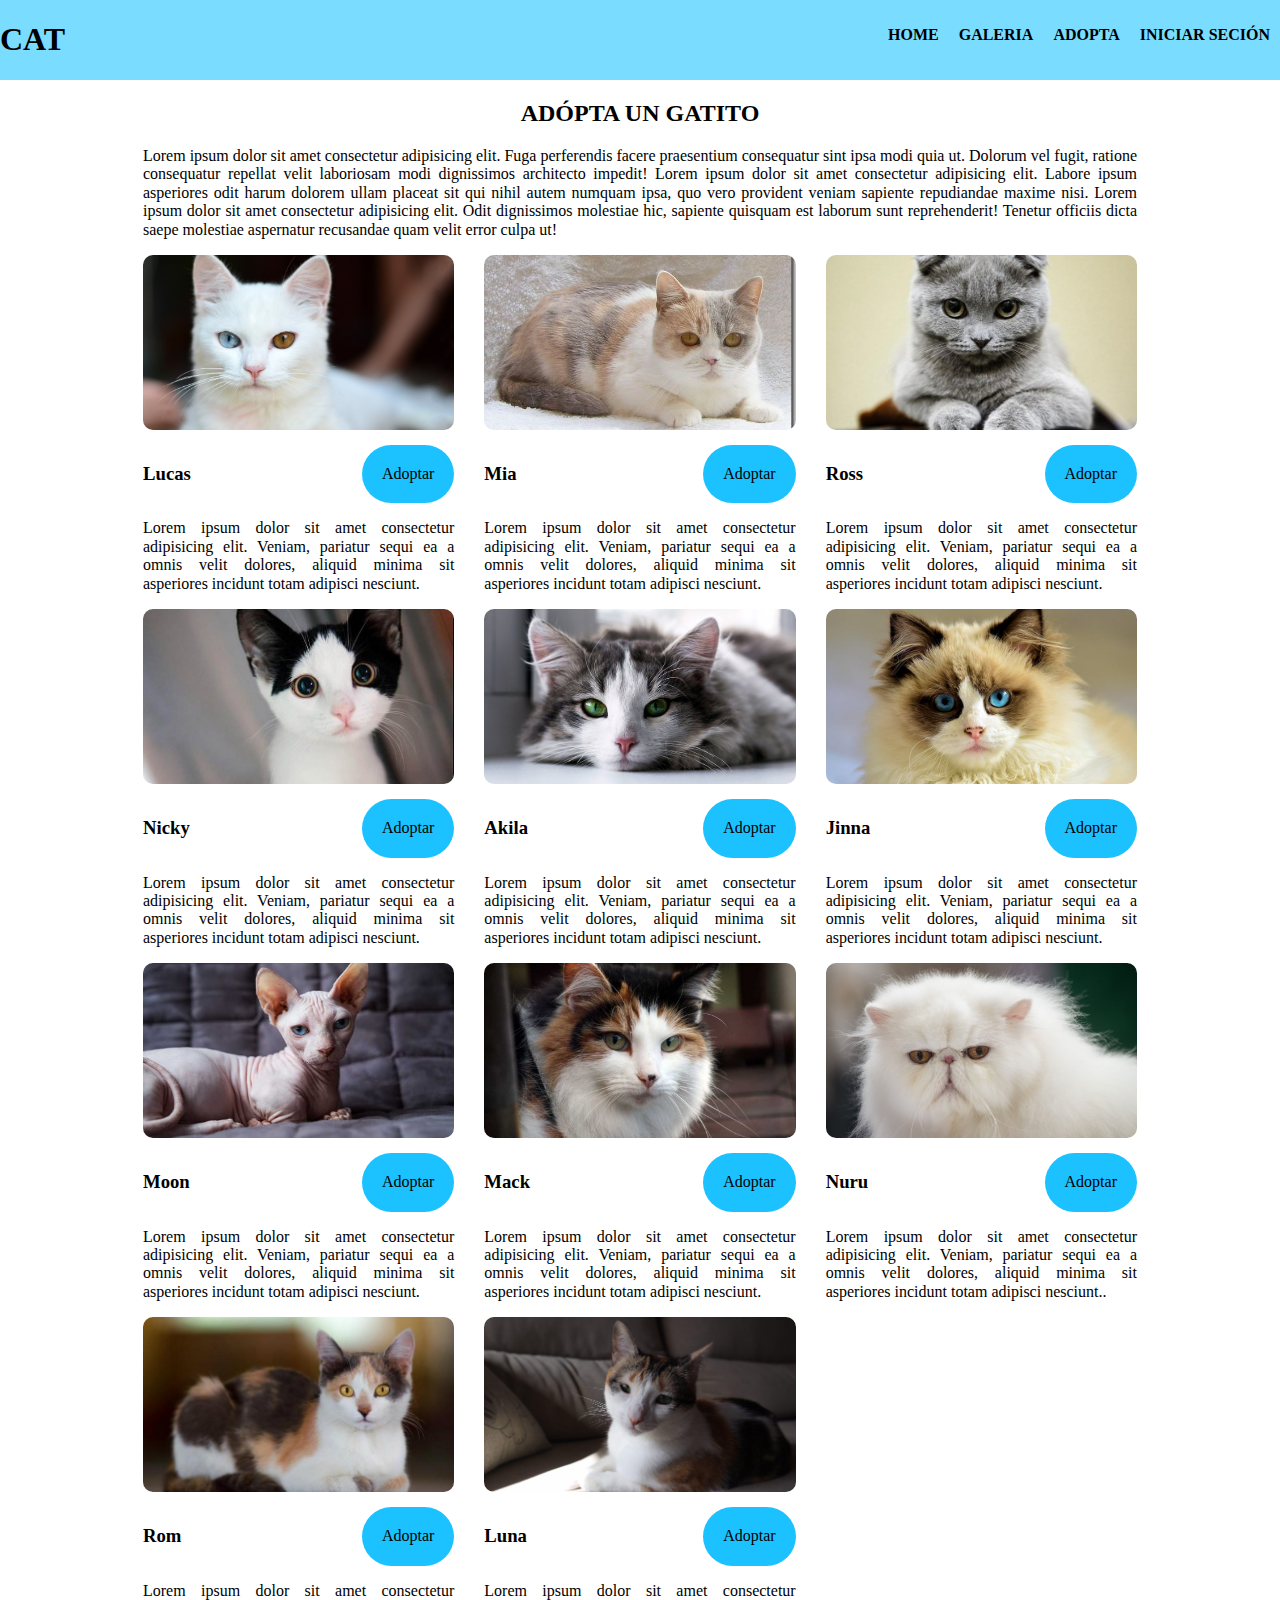
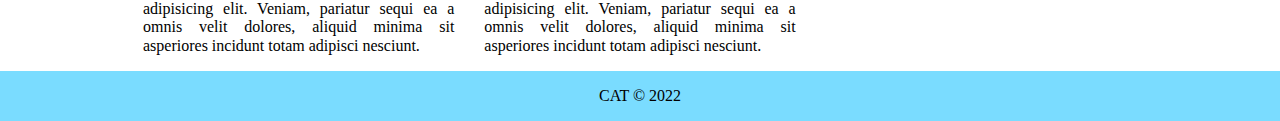
<file: index.html>
<!DOCTYPE html>
<html lang="en">
<head>
    <meta charset="UTF-8">
    <meta http-equiv="X-UA-Compatible" content="IE=edge">
    <meta name="viewport" content="width=device-width, initial-scale=1.0">
    <link rel="stylesheet" href="reset.css" />
    <link rel="stylesheet" href="style.css" />
    <title>Minino</title>
</head>
<header class="header">
    <h1 class="logo">Cat</h1>
    <ul class="menu">
        <li class="menu-item" >Home</li>
        <li class="menu-item" >Galeria</li>
        <li class="menu-item" >Adopta</li>
        <li class="menu-item" >Iniciar Seción</li>
    </ul>
</header>
<main class="main">
    <section class="seccion-adopcion">
        <h2 class="presentacion">Adópta un gatito</h2>
        <p style="text-align: justify;" class="parrafo"> Lorem ipsum dolor sit amet consectetur adipisicing elit. Fuga perferendis facere praesentium consequatur sint ipsa modi quia ut. Dolorum vel fugit, ratione consequatur repellat velit laboriosam modi dignissimos architecto impedit! Lorem ipsum dolor sit amet consectetur adipisicing elit. Labore ipsum asperiores odit harum dolorem ullam placeat sit qui nihil autem numquam ipsa, quo vero provident veniam sapiente repudiandae maxime nisi. Lorem ipsum dolor sit amet consectetur adipisicing elit. Odit dignissimos molestiae hic, sapiente quisquam est laborum sunt reprehenderit! Tenetur officiis dicta saepe molestiae aspernatur recusandae quam velit error culpa ut!</p>
        <div class="contenedor-gatos-adopcion">
            <article class="gato-adopcion">
                <img class="gato-adopcion-img" src="./img/45579541712_f58c1fd0ed_o.jpg" alt="gatito con heterocromia">
                <div class="gato-adopcion-nombre-btn">
                <h3 class="gato-adopcion-nombre">Lucas</h3>
                <button class="btn-adoptar">Adoptar</button>
                </div>
                <p class="gato-adopcion-descripcion">Lorem ipsum dolor sit amet consectetur adipisicing elit. Veniam, pariatur sequi ea a omnis velit dolores, aliquid minima sit asperiores incidunt totam adipisci nesciunt.</p>
            </article>
            <article class="gato-adopcion">
                <img class="gato-adopcion-img" src="./img/587fbf914bef00ee3ebeb40e7c1f3437--tricolor-pets.jpg" alt="gatita tricolor">
                <div class="gato-adopcion-nombre-btn" >
                <h3 class="gato-adopcion-nombre">Mia</h3>
                <button class="btn-adoptar">Adoptar</button>
                </div>
                <p class="gato-adopcion-descripcion">Lorem ipsum dolor sit amet consectetur adipisicing elit. Veniam, pariatur sequi ea a omnis velit dolores, aliquid minima sit asperiores incidunt totam adipisci nesciunt.</p>
            </article>
            <article class="gato-adopcion">
                <img class="gato-adopcion-img" src="./img/cae2bcb8-1e81-45a4-835d-bf42f602dcfe.jpg" alt="gatito gris">
                <div class="gato-adopcion-nombre-btn">
                <h3 class="gato-adopcion-nombre">Ross</h3>
                <button class="btn-adoptar">Adoptar</button>
                </div>
                <p class="gato-adopcion-descripcion">Lorem ipsum dolor sit amet consectetur adipisicing elit. Veniam, pariatur sequi ea a omnis velit dolores, aliquid minima sit asperiores incidunt totam adipisci nesciunt.</p>
            </article>
            <article class="gato-adopcion">
                <img class="gato-adopcion-img" src="./img/cutest-cat-picture-ever.jpg" alt="gatita negra y blanca">
                <div class="gato-adopcion-nombre-btn">
                <h3 class="gato-adopcion-nombre">Nicky</h3>
                <button class="btn-adoptar">Adoptar</button>
                </div>
                <p class="gato-adopcion-descripcion">Lorem ipsum dolor sit amet consectetur adipisicing elit. Veniam, pariatur sequi ea a omnis velit dolores, aliquid minima sit asperiores incidunt totam adipisci nesciunt. </p>
            </article>
            <article class="gato-adopcion">
                <img class="gato-adopcion-img" src="./img/gatita-con-hermosos-ojos-verdes.jpg" alt="gatita-con-hermosos-ojos-verdes">
                <div class="gato-adopcion-nombre-btn">
                <h3 class="gato-adopcion-nombre">Akila</h3>
                <button class="btn-adoptar">Adoptar</button>
                </div>
                <p class="gato-adopcion-descripcion">Lorem ipsum dolor sit amet consectetur adipisicing elit. Veniam, pariatur sequi ea a omnis velit dolores, aliquid minima sit asperiores incidunt totam adipisci nesciunt.</p>
            </article>
            <article class="gato-adopcion">
                <img class="gato-adopcion-img" src="./img/gatita.jpg" alt="gatita-de-ojos-azules">
                <div class="gato-adopcion-nombre-btn">
                <h3 class="gato-adopcion-nombre">Jinna</h3>
                <button class="btn-adoptar">Adoptar</button>
                </div>
                <p class="gato-adopcion-descripcion">Lorem ipsum dolor sit amet consectetur adipisicing elit. Veniam, pariatur sequi ea a omnis velit dolores, aliquid minima sit asperiores incidunt totam adipisci nesciunt. </p>
            </article>
            <article class="gato-adopcion">
                <img class="gato-adopcion-img" src="./img/Gato bambino-AdobeStock_134294553-a.jpg" alt="gatito-bambino">
               <div class="gato-adopcion-nombre-btn">
                <h3 class="gato-adopcion-nombre">Moon</h3>
                <button class="btn-adoptar">Adoptar</button>
               </div>
                <p class="gato-adopcion-descripcion">Lorem ipsum dolor sit amet consectetur adipisicing elit. Veniam, pariatur sequi ea a omnis velit dolores, aliquid minima sit asperiores incidunt totam adipisci nesciunt. </p>
            </article>
            <article class="gato-adopcion">
                <img class="gato-adopcion-img" src="./img/gato-1000x600.jpg" alt="gatito-tricolor">
                <div class="gato-adopcion-nombre-btn">
                <h3 class="gato-adopcion-nombre">Mack</h3>
                <button class="btn-adoptar">Adoptar</button>
                </div>
                <p class="gato-adopcion-descripcion">Lorem ipsum dolor sit amet consectetur adipisicing elit. Veniam, pariatur sequi ea a omnis velit dolores, aliquid minima sit asperiores incidunt totam adipisci nesciunt.</p>
            </article>
            <article class="gato-adopcion">
                <img class="gato-adopcion-img" src="./img/GATOblanco.jpg" alt="gatito-blanco">
                <div class="gato-adopcion-nombre-btn">
                <h3 class="gato-adopcion-nombre">Nuru</h3>
                <button class="btn-adoptar">Adoptar</button>
                </div>
                <p class="gato-adopcion-descripcion">Lorem ipsum dolor sit amet consectetur adipisicing elit. Veniam, pariatur sequi ea a omnis velit dolores, aliquid minima sit asperiores incidunt totam adipisci nesciunt..</p>
            </article>
            <article class="gato-adopcion">
                <img class="gato-adopcion-img" src="./img/gatos-tricolor-la-mayoria-suelen___Aih6jBAPw_640x361__1.jpg" alt="gatito-tricolor">
                <div class="gato-adopcion-nombre-btn">
                <h3 class="gato-adopcion-nombre">Rom</h3>
                <button class="btn-adoptar">Adoptar</button>
                </div>
                <p class="gato-adopcion-descripcion">Lorem ipsum dolor sit amet consectetur adipisicing elit. Veniam, pariatur sequi ea a omnis velit dolores, aliquid minima sit asperiores incidunt totam adipisci nesciunt. </p>
            </article>
            <article class="gato-adopcion">
                <img class="gato-adopcion-img" src="./img/photo_2017-07-30_19-16-27.jpg" alt="gatita_tricolor">
                <div class="gato-adopcion-nombre-btn">
                <h3 class="gato-adopcion-nombre">Luna</h3>
                <button class="btn-adoptar">Adoptar</button>
                </div>
                <p class="gato-adopcion-descripcion">Lorem ipsum dolor sit amet consectetur adipisicing elit. Veniam, pariatur sequi ea a omnis velit dolores, aliquid minima sit asperiores incidunt totam adipisci nesciunt.</p>
            </article>
        </div>
    </section>
    
</main>
<body>
    <footer class="footer"> CAT &copy; 2022 </footer>
</body>
</html>
</file>
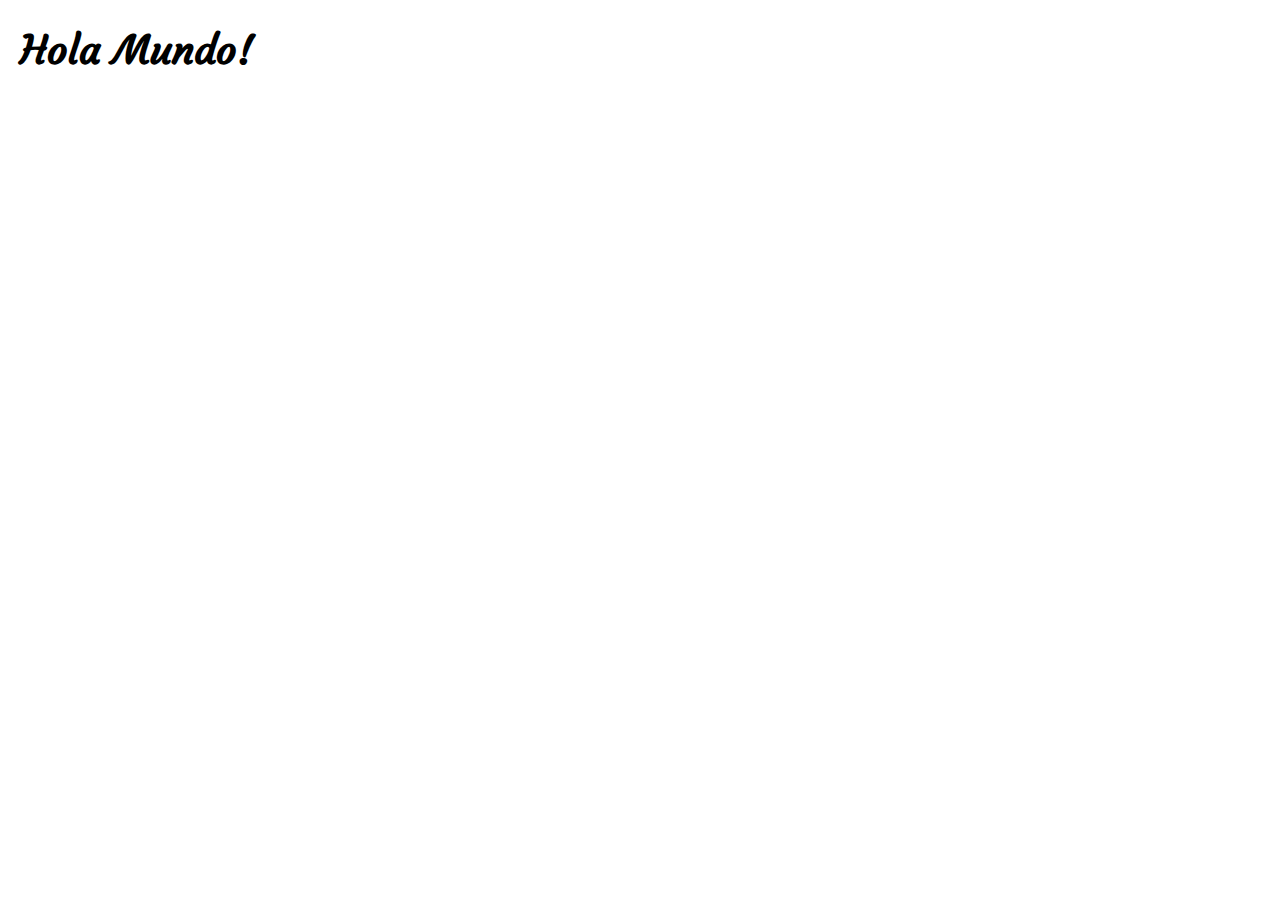
<file: typo.html>
<!DOCTYPE html>
<html lang="en">
<head>
    <meta charset="UTF-8">
    <meta http-equiv="X-UA-Compatible" content="IE=edge">
    <meta name="viewport" content="width=device-width, initial-scale=1.0">
    <link rel="preconnect" href="https://fonts.googleapis.com">
    <link rel="preconnect" href="https://fonts.gstatic.com" crossorigin>
    <link href="https://fonts.googleapis.com/css2?family=Courgette&family=Roboto:wght@300;400;500;700&display=swap" rel="stylesheet">
    <link rel="stylesheet" href="https://cdn.jsdelivr.net/npm/bootstrap-icons@1.8.1/font/bootstrap-icons.css">
    <link rel="stylesheet" href="./reset.css">
    <link rel="stylesheet" href="./typo.css">
    <title>Typografia</title>
</head>
<body>
    <h1>Hola Mundo!</h1>
    <p style="width: 300px;">
        <a href="#">[base64]</a>
    </p>
</body>
</html>
</file>
<file: style.css>
.header{
    background-color: rgb(122, 220, 255);
    display: flex;
    flex-flow: column nowrap;
    justify-content: space-between;
}
.logo{
    text-transform: uppercase;
    text-align: bold;
    text-align: center;
}
.menu{
    display: flex;
    padding-left: 0;
    flex-direction: column;
    list-style: none;
    text-align: center;
}
.menu-item{
    padding: 10px;
    text-transform: uppercase;
    font-size: 16px;
    font-weight: bold;
}

.main{
    max-width: 1024px;
    margin: auto;
    padding: 0 15px;
}

.contenedor-gatos-adopcion{
    display: flex;
    flex-wrap: wrap;
    margin-left: -15px;
    margin-right: -15px;
}

.gato-adopcion{
    flex-basis:100% ;
    padding: 0 15px;
}

.gato-adopcion-img{
    aspect-ratio: 16/9;
    object-fit: cover;
    margin-bottom: 10px;
    border-radius: 10px;
    width: 100%;
}

.gato-adopcion-nombre-btn{
    display: flex;
    justify-content: space-between;
}

.gato-adopcion-nombre{
    display: inline;
}

.btn-adoptar{
    font-size: 1em;
    padding: 7px 20px;
    border-radius: 30px;
    background-color: rgb(28, 194, 255);
    color: #000000;
    border: none;
}

.gato-adopcion-descripcion{
    text-align: justify;
}

.footer{
    text-align: center;
    background-color:  rgb(122, 220, 255);
    padding: 1rem;
}

.presentacion{
    text-transform: uppercase;
}

/*  
    Media Query
    @media(query){

    }
    min-width: cuando alcanzo lo minimo se llama: menor a mayor
    max-width: cuando alcanzo el maximo se llama: mayor a menor
*/

@media (min-width: 768px) {
    .presentacion{
        text-align: center;
    }
    .gato-adopcion{
        flex-basis: calc(100% / 2) ;
    }
    .header{
        flex-flow: row wrap;
        justify-content: space-between;
    }
    .menu{
        flex-direction: row;
    }
}

@media (min-width: 1024px) {
    .gato-adopcion{
        flex-basis: calc(100% / 3) ;
    }
}

@media (min-width: 1440px) {
    .gato-adopcion{
        flex-basis: calc(100% / 4) ;
    }
}

@media (max-width: 767px) {
    .presentacion{
        text-align: left;
    }
    
}
</file>
<file: typo.css>
:root{}
html{}
body{
    margin: 20px;
    font-family: 'Courgette', cursive;
    font-size: 20px;
    font-style: ;
}

p{
    font-family: 'Roboto', sans-serif;
    font-weight: 300;
    line-height: 1;
    line-break: ;
}

a{
    word-break: break-all;
    display: none;
}
</file>
